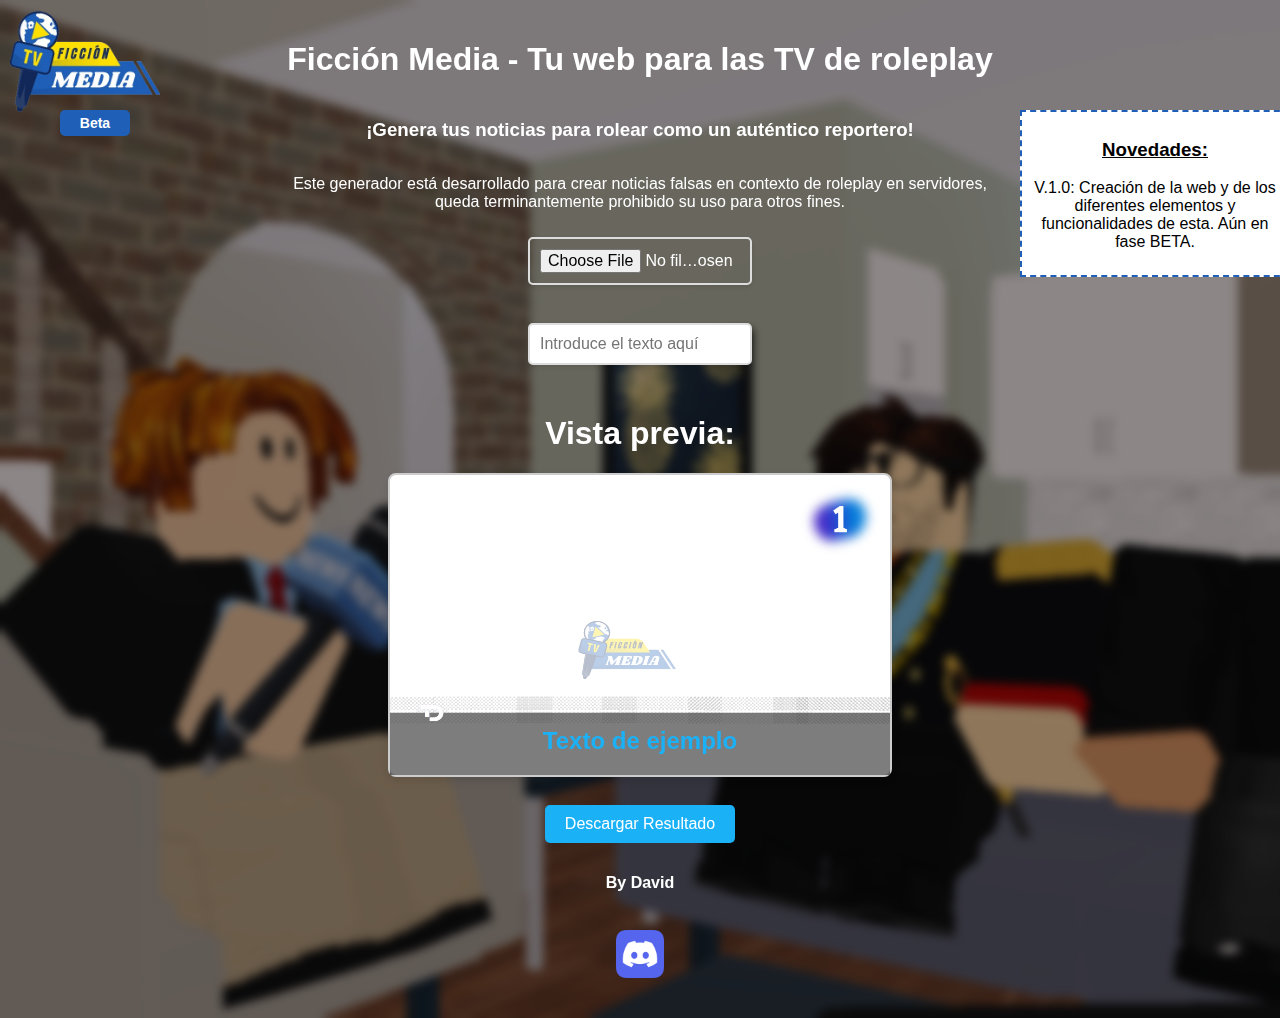
<file: index.html>
<!DOCTYPE html>
<html lang="es">
<head>
    <meta charset="UTF-8">
    <meta name="viewport" content="width=device-width, initial-scale=1.0">
    <link rel="shortcut icon" href="./imgs/ficcion_media_logo.ico" type="image/x-icon">
    <title>Ficción Media</title>
    <script>
        // Cambia esta variable a true cuando el sitio esté en mantenimiento
        const enMantenimiento = false;

        if (enMantenimiento) {
            window.location.href = "./ficcion_media/maintenance.html"; // Cambia la ruta si es necesario
        }
    </script>
    <style>
        body {
            font-family:'Trebuchet MS', 'Lucida Sans Unicode', 'Lucida Grande', 'Lucida Sans', Arial, sans-serif;
            display: flex;
            flex-direction: column;
            align-items: center;
            padding: 20px;
            background-color: #f4f4f4;
            margin: 0;
            color: white;
            position: relative;
        }
        #carrusel {
            position: absolute;
            top: 0;
            left: 0;
            width: 100%;
            height: 100%;
            overflow: hidden;
            z-index: -1; /* Asegura que el carrusel esté detrás del contenido */
        }
        #carrusel img {
            width: 100%;
            height: 100%;
            object-fit: cover;
            position: absolute;
            opacity: 0;
            transition: opacity 1s ease-in-out;
        }
        #carrusel img.active {
            opacity: 1;
        }
        #carrusel::after {
            content: '';
            position: absolute;
            top: 0;
            left: 0;
            width: 100%;
            height: 100%;
            background: rgba(0, 0, 0, 0.4); /* Color de superposición */
            backdrop-filter: blur(5px); /* Filtro de desenfoque */
            z-index: 1; /* Asegura que el filtro esté sobre las imágenes */
        }
        #plantilla {
            width: 500px;
            height: 300px;
            border: 2px solid #ccc;
            position: relative;
            background-size: cover;
            background-position: center;
            background-color: #fff;
            border-radius: 8px;
            box-shadow: 0 4px 8px rgba(0, 0, 0, 0.1);
        }
        .superpuesta {
            position: absolute;
            z-index: 0; /* Asegura que las imágenes estén por debajo del texto */
        }
        #textoPlantilla {
            position: absolute;
            color: #1bb1f7;
            font-size: 24px;
            font-weight: bold;
            text-align: center;
            width: 100%;
            bottom: 20px; /* Ajusta este valor para mover el texto más hacia abajo */
            z-index: 100; /* Asegura que el texto esté por encima de las imágenes */
        }
        .control {
            margin: 10px;
        }
        input[type="file"],
        input[type="text"] {
            padding: 10px;
            border: 2px solid #ddd;
            border-radius: 5px;
            font-size: 16px;
            width: 200px;
            box-shadow: 0 2px 4px rgba(0, 0, 0, 0.1);
            transition: border-color 0.3s, box-shadow 0.3s;
        }
        input[type="file"] {
            cursor: pointer;
        }
        input[type="file"]:hover,
        input[type="text"]:focus {
            border-color: #1bb1f7;
            box-shadow: 0 4px 8px rgba(0, 0, 0, 0.2);
        }
        button {
            padding: 10px 20px;
            border: none;
            border-radius: 5px;
            background-color: #1bb1f7;
            color: #fff;
            font-size: 16px;
            cursor: pointer;
            transition: background-color 0.3s, transform 0.3s;
            margin: 5px;
        }
        button:hover {
            background-color: #1493e6;
            transform: scale(1.05);
        }
        button:active {
            background-color: #0a74c1;
            transform: scale(1);
        }
        .logo {
            position: absolute;
            top: 10px;
            left: 10px;
            width: 150px; /* Ajusta el tamaño del logo aquí */
            height: auto;
            z-index: 2; /* Asegura que el logo esté por encima del fondo pero por debajo del texto */
        }

        .beta-tag {
            position: absolute;
            top: 110px; /* Ajusta este valor según la posición del logo */
            left: 60px;
            width: 50px;
            text-align: center;
            background-color: #1f5fb7;
            color: white;
            padding: 5px 10px;
            border-radius: 5px;
            font-size: 14px;
            font-weight: bold;
            z-index: 3; /* Asegura que esté por encima del logo */
        }

        .changelog{
            position: absolute;
            top: 110px;
            left: 1020px;
            width: 50px;
            background: #fff;
            width: 250px;
            text-align: center;
            color: #000;
            padding: .5em;
            border: 2px dashed #1f5fb7;
        }

        .changelog h3{
            text-decoration: underline;
        }

        canvas {
            display: none;
        }

        .footer li{
            display: inline-block;
        }
    </style>
</head>
<body>
    <div id="carrusel">
        <img src="./imgs/carrusel1.png" alt="Fondo 1" class="active">
        <img src="./imgs/carrusel2.png" alt="Fondo 2">
        <img src="./imgs/carrusel3.png" alt="Fondo 3">
    </div>

    <img class="logo" src="./imgs/ficcion_media_logo.png" alt="Logo">
    <div class="beta-tag">Beta</div> 
    <div class="changelog">
        <h3>Novedades:</h3>
        <p>V.1.0: Creación de la web y de los diferentes elementos y funcionalidades de esta. Aún en fase BETA.</p>
    </div>
    <h1>Ficción Media - Tu web para las TV de roleplay</h1>
    <h3>¡Genera tus noticias para rolear como un auténtico reportero!</h3>
    <p style="text-align: center;">Este generador está desarrollado para crear noticias falsas en contexto de roleplay en servidores,<br> queda terminantemente prohibido su uso para otros fines.</p>
    <input type="file" id="cargarImagen" accept="image/*" class="control" required>
    <br>
    <input type="text" id="modificarTexto" placeholder="Introduce el texto aquí" maxlength="44" autocomplete="off" class="control" required>
    <br>
    <h1>Vista previa:</h1>
    <div id="plantilla">
        <div id="textoPlantilla">Texto de ejemplo</div>
        <img src="./imgs/Logo_TVE-1.svg.png" class="superpuesta" style="top: 10px; right: 10px; width: 80px; height: 70px;">
        <img src="./imgs/plantilla_lower_third.png" class="superpuesta" style="bottom: 0px; left: 0px; width: 500px; height: 250px;"">
    </div>
    <br>
    <button id="descargar" class="control">Descargar Resultado</button>

           
    <h4>By David</h4>
    <a href="#"><img src="./imgs/discord_logo.png" alt="" width="80px"></a>
            
    <canvas id="canvas" width="500" height="300" style="display: none;"></canvas>
    <script>
      document.getElementById('cargarImagen').addEventListener('change', function(event) {
    const reader = new FileReader();
    reader.onload = function() {
        imagenDeFondo = new Image();
        imagenDeFondo.onload = function() {
            actualizarCanvas();
        }
        imagenDeFondo.src = reader.result;
        document.getElementById('plantilla').style.backgroundImage = `url(${reader.result})`;
    }
    reader.readAsDataURL(event.target.files[0]);
});

document.getElementById('modificarTexto').addEventListener('input', function() {
    document.getElementById('textoPlantilla').innerText = this.value;
    actualizarCanvas();
});

document.getElementById('descargar').addEventListener('click', function() {
    const enlace = document.createElement('a');
    enlace.href = document.getElementById('canvas').toDataURL('image/png');
    enlace.download = 'plantilla.png';
    enlace.click();
});

function actualizarCanvas() {
    const canvas = document.getElementById('canvas');
    const contexto = canvas.getContext('2d');
    contexto.clearRect(0, 0, canvas.width, canvas.height);

    // Dibuja la imagen de fondo si existe
    if (imagenDeFondo) {
        contexto.drawImage(imagenDeFondo, 0, 0, canvas.width, canvas.height);
    }

    // Cargar y dibujar imágenes superpuestas en orden
    const imagenes = Array.from(document.getElementsByClassName('superpuesta'));
    const promesas = imagenes.map(img => {
        return new Promise(resolve => {
            const imgElement = new Image();
            imgElement.src = img.src;
            imgElement.onload = function() {
                const rect = img.getBoundingClientRect();
                const parentRect = document.getElementById('plantilla').getBoundingClientRect();
                const x = rect.left - parentRect.left;
                const y = rect.top - parentRect.top;
                contexto.drawImage(imgElement, x, y, rect.width, rect.height);
                resolve();
            }
        });
    });

    // Esperar a que todas las imágenes se hayan cargado y dibujado
    Promise.all(promesas).then(() => {
        // Dibuja el texto en el canvas, asegurando que esté por encima de las imágenes
        const texto = document.getElementById('modificarTexto').value;
        const textoX = canvas.width / 2;
        const textoY = canvas.height - 20; // Ajusta este valor para mover el texto más hacia abajo

        contexto.font = 'bold 24px Arial';
        contexto.fillStyle = '#1bb1f7'; // Asegura que el texto sea del color deseado
        contexto.textAlign = 'center';
        contexto.textBaseline = 'bottom'; // Asegura que el texto se alinee correctamente con el fondo
        contexto.fillText(texto, textoX, textoY);
    });
}

// Carrusel de imágenes
let imagenesCarrusel = document.querySelectorAll('#carrusel img');
let indiceActual = 0;

function changeImage() {
    imagenesCarrusel[indiceActual].classList.remove('active');
    indiceActual = (indiceActual + 1) % imagenesCarrusel.length;
    imagenesCarrusel[indiceActual].classList.add('active');
}

setInterval(changeImage, 3000); // Cambia la imagen cada 3 segundos

    </script>
</body>
</html>
</file>
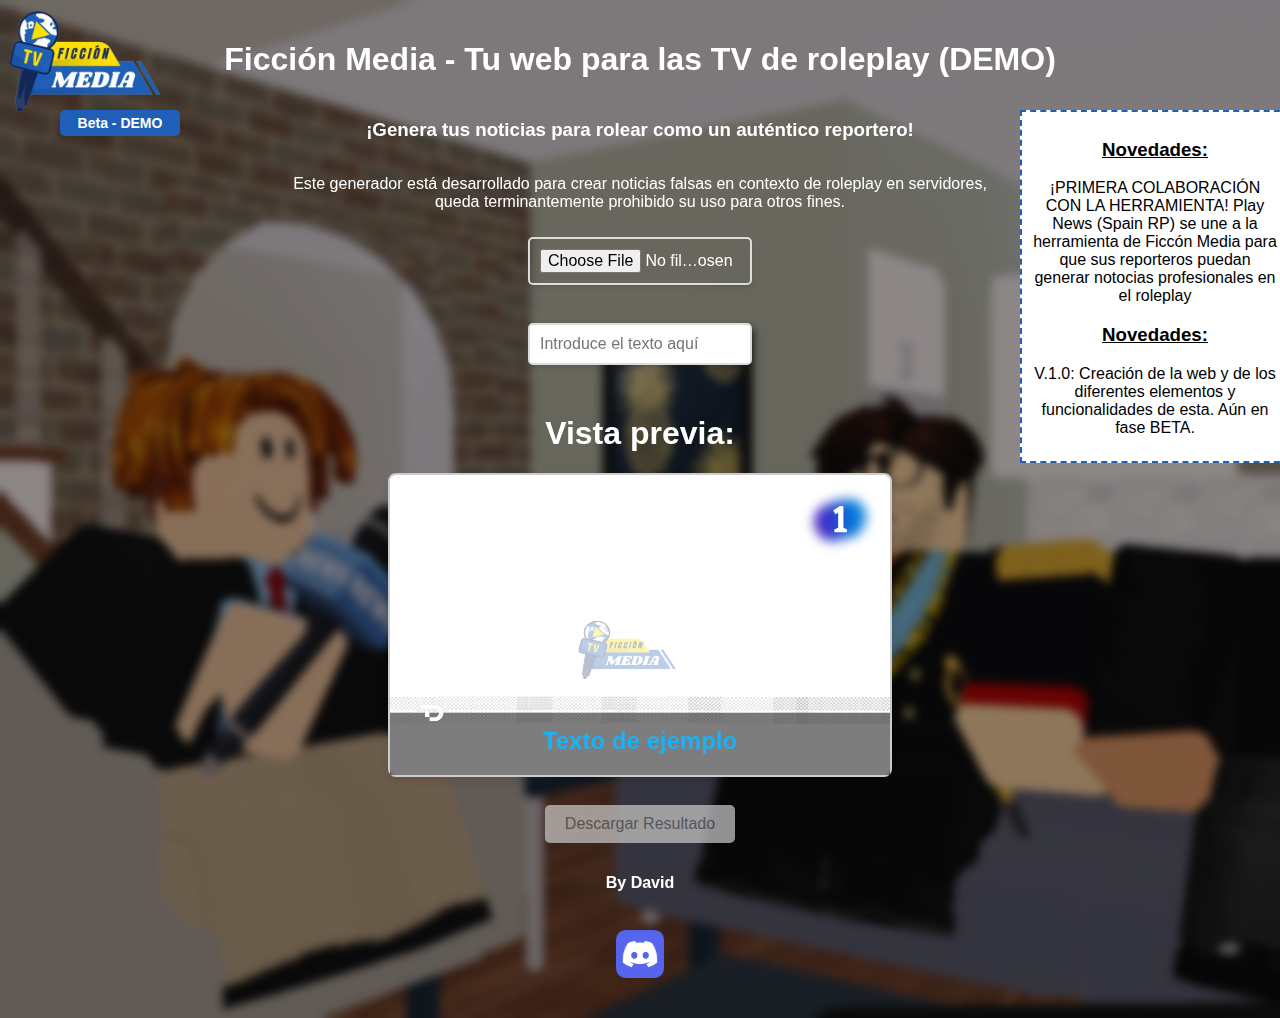
<file: demo/index.html>
<!DOCTYPE html>
<html lang="es">

<head>
    <meta charset="UTF-8">
    <meta name="viewport" content="width=device-width, initial-scale=1.0">
    <link rel="shortcut icon" href="../imgs/ficcion_media_logo.ico" type="image/x-icon">
    <title>Ficción Media (DEMO)</title>
    <script>
        // Cambia esta variable a true cuando el sitio esté en mantenimiento
        const enMantenimiento = false;

        if (enMantenimiento) {
            window.location.href = "./maintenance.html"; // Cambia la ruta si es necesario
        }
    </script>
    <style>
        body {
            font-family: 'Trebuchet MS', 'Lucida Sans Unicode', 'Lucida Grande', 'Lucida Sans', Arial, sans-serif;
            display: flex;
            flex-direction: column;
            align-items: center;
            padding: 20px;
            background-color: #f4f4f4;
            margin: 0;
            color: white;
            position: relative;
        }

        #carrusel {
            position: absolute;
            top: 0;
            left: 0;
            width: 100%;
            height: 100%;
            overflow: hidden;
            z-index: -1;
            /* Asegura que el carrusel esté detrás del contenido */
        }

        #carrusel img {
            width: 100%;
            height: 100%;
            object-fit: cover;
            position: absolute;
            opacity: 0;
            transition: opacity 1s ease-in-out;
        }

        #carrusel img.active {
            opacity: 1;
        }

        #carrusel::after {
            content: '';
            position: absolute;
            top: 0;
            left: 0;
            width: 100%;
            height: 100%;
            background: rgba(0, 0, 0, 0.4);
            /* Color de superposición */
            backdrop-filter: blur(5px);
            /* Filtro de desenfoque */
            z-index: 1;
            /* Asegura que el filtro esté sobre las imágenes */
        }

        #plantilla {
            width: 500px;
            height: 300px;
            border: 2px solid #ccc;
            position: relative;
            background-size: cover;
            background-position: center;
            background-color: #fff;
            border-radius: 8px;
            box-shadow: 0 4px 8px rgba(0, 0, 0, 0.1);
        }

        .superpuesta {
            position: absolute;
            z-index: 0;
            /* Asegura que las imágenes estén por debajo del texto */
        }

        #textoPlantilla {
            position: absolute;
            color: #1bb1f7;
            font-size: 24px;
            font-weight: bold;
            text-align: center;
            width: 100%;
            bottom: 20px;
            /* Ajusta este valor para mover el texto más hacia abajo */
            z-index: 100;
            /* Asegura que el texto esté por encima de las imágenes */
        }

        .control {
            margin: 10px;
        }

        input[type="file"],
        input[type="text"] {
            padding: 10px;
            border: 2px solid #ddd;
            border-radius: 5px;
            font-size: 16px;
            width: 200px;
            box-shadow: 0 2px 4px rgba(0, 0, 0, 0.1);
            transition: border-color 0.3s, box-shadow 0.3s;
        }

        input[type="file"] {
            cursor: pointer;
        }

        input[type="file"]:hover,
        input[type="text"]:focus {
            border-color: #1bb1f7;
            box-shadow: 0 4px 8px rgba(0, 0, 0, 0.2);
        }

        button {
            padding: 10px 20px;
            border: none;
            border-radius: 5px;
            background-color: #1bb1f7;
            color: #fff;
            font-size: 16px;
            cursor: pointer;
            transition: background-color 0.3s, transform 0.3s;
            margin: 5px;
        }

        button:hover {
            background-color: #1493e6;
            transform: scale(1.05);
        }

        button:active {
            background-color: #0a74c1;
            transform: scale(1);
        }

        button:disabled {
            background-color: #ccc;
            color: #666;
            cursor: not-allowed;
            opacity: 0.7;
        }

        .logo {
            position: absolute;
            top: 10px;
            left: 10px;
            width: 150px;
            /* Ajusta el tamaño del logo aquí */
            height: auto;
            z-index: 2;
            /* Asegura que el logo esté por encima del fondo pero por debajo del texto */
        }

        .beta-tag {
            position: absolute;
            top: 110px;
            /* Ajusta este valor según la posición del logo */
            left: 60px;
            width: 100px;
            text-align: center;
            background-color: #1f5fb7;
            color: white;
            padding: 5px 10px;
            border-radius: 5px;
            font-size: 14px;
            font-weight: bold;
            z-index: 3;
            /* Asegura que esté por encima del logo */
        }

        .changelog {
            position: absolute;
            top: 110px;
            left: 1020px;
            width: 50px;
            background: #fff;
            width: 250px;
            text-align: center;
            color: #000;
            padding: .5em;
            border: 2px dashed #1f5fb7;
        }

        .changelog h3 {
            text-decoration: underline;
        }

        canvas {
            display: none;
        }

        .footer li {
            display: inline-block;
        }
    </style>
</head>

<body>
    <div id="carrusel">
        <img src="../imgs/carrusel1.png" alt="Fondo 1" class="active">
        <img src="../imgs/carrusel2.png" alt="Fondo 2">
        <img src="../imgs/carrusel3.png" alt="Fondo 3">
    </div>

    <img class="logo" src="../imgs/ficcion_media_logo.png" alt="Logo">
    <div class="beta-tag">Beta - DEMO</div>
    <div class="changelog">
        <h3>Novedades:</h3>
        <p>¡PRIMERA COLABORACIÓN CON LA HERRAMIENTA! Play News (Spain RP) se une a la herramienta de Ficcón Media para
            que sus reporteros puedan generar notocias profesionales en el roleplay</p>
        <h3>Novedades:</h3>
        <p>V.1.0: Creación de la web y de los diferentes elementos y funcionalidades de esta. Aún en fase BETA.</p>
    </div>
    <h1>Ficción Media - Tu web para las TV de roleplay (DEMO)</h1>
    <h3>¡Genera tus noticias para rolear como un auténtico reportero!</h3>
    <p style="text-align: center;">Este generador está desarrollado para crear noticias falsas en contexto de roleplay
        en servidores,<br> queda terminantemente prohibido su uso para otros fines.</p>
    <input type="file" id="cargarImagen" accept="image/*" class="control" required>
    <br>
    <input type="text" id="modificarTexto" placeholder="Introduce el texto aquí" maxlength="44" autocomplete="off"
        class="control" required>
    <br>
    <h1>Vista previa:</h1>
    <div id="plantilla">
        <div id="textoPlantilla">Texto de ejemplo</div>
        <img src="../imgs/Logo_TVE-1.svg.png" class="superpuesta"
            style="top: 10px; right: 10px; width: 80px; height: 70px;">
        <img src="../imgs/plantilla_lower_third.png" class="superpuesta"
            style="bottom: 0px; left: 0px; width: 500px; height: 250px;"">
    </div>
    <br>
    <button id=" descargar" class="control" disabled>Descargar Resultado</button>


        <h4>By David</h4>
        <a href="#"><img src="../imgs/discord_logo.png" alt="" width="80px"></a>

        <canvas id="canvas" width="500" height="300" style="display: none;"></canvas>
        <script>
            function cerrarBanner() {
                const banner = document.getElementById('banner');
                banner.classList.add('hiding');
                setTimeout(() => {
                    banner.style.display = 'none';
                }, 400);
            }

            // Obtener los elementos
            const inputImagen = document.getElementById('cargarImagen');
            const inputTexto = document.getElementById('modificarTexto');
            const botonDescargar = document.getElementById('descargar');

            // Función para verificar si ambos campos están llenos
            function validarCampos() {
                if (inputImagen.files.length > 0 && inputTexto.value.trim() !== '') {
                    botonDescargar.disabled = false;
                } else {
                    botonDescargar.disabled = true;
                }
            }

            // Añadir eventos a los campos
            inputImagen.addEventListener('change', validarCampos);
            inputTexto.addEventListener('input', validarCampos);
            document.getElementById('cargarImagen').addEventListener('change', function (event) {
                const reader = new FileReader();
                reader.onload = function () {
                    imagenDeFondo = new Image();
                    imagenDeFondo.onload = function () {
                        actualizarCanvas();
                    }
                    imagenDeFondo.src = reader.result;
                    document.getElementById('plantilla').style.backgroundImage = `url(${reader.result})`;
                }
                reader.readAsDataURL(event.target.files[0]);
            });

            document.getElementById('modificarTexto').addEventListener('input', function () {
                document.getElementById('textoPlantilla').innerText = this.value;
                actualizarCanvas();
            });

            document.getElementById('descargar').addEventListener('click', function () {
                const enlace = document.createElement('a');
                enlace.href = document.getElementById('canvas').toDataURL('image/png');
                enlace.download = 'noticia.png';
                enlace.click();
            });

            function actualizarCanvas() {
                const canvas = document.getElementById('canvas');
                const contexto = canvas.getContext('2d');
                contexto.clearRect(0, 0, canvas.width, canvas.height);

                // Dibuja la imagen de fondo si existe
                if (imagenDeFondo) {
                    contexto.drawImage(imagenDeFondo, 0, 0, canvas.width, canvas.height);
                }

                // Cargar y dibujar imágenes superpuestas en orden
                const imagenes = Array.from(document.getElementsByClassName('superpuesta'));
                const promesas = imagenes.map(img => {
                    return new Promise(resolve => {
                        const imgElement = new Image();
                        imgElement.src = img.src;
                        imgElement.onload = function () {
                            const rect = img.getBoundingClientRect();
                            const parentRect = document.getElementById('plantilla').getBoundingClientRect();
                            const x = rect.left - parentRect.left;
                            const y = rect.top - parentRect.top;
                            contexto.drawImage(imgElement, x, y, rect.width, rect.height);
                            resolve();
                        }
                    });
                });

                // Esperar a que todas las imágenes se hayan cargado y dibujado
                Promise.all(promesas).then(() => {
                    // Dibuja el texto en el canvas, asegurando que esté por encima de las imágenes
                    const texto = document.getElementById('modificarTexto').value;
                    const textoX = canvas.width / 2;
                    const textoY = canvas.height - 20; // Ajusta este valor para mover el texto más hacia abajo

                    contexto.font = 'bold 24px Arial';
                    contexto.fillStyle = '#1bb1f7'; // Asegura que el texto sea del color deseado
                    contexto.textAlign = 'center';
                    contexto.textBaseline = 'bottom'; // Asegura que el texto se alinee correctamente con el fondo
                    contexto.fillText(texto, textoX, textoY);
                });
            }

            // Carrusel de imágenes
            let imagenesCarrusel = document.querySelectorAll('#carrusel img');
            let indiceActual = 0;

            function changeImage() {
                imagenesCarrusel[indiceActual].classList.remove('active');
                indiceActual = (indiceActual + 1) % imagenesCarrusel.length;
                imagenesCarrusel[indiceActual].classList.add('active');
            }

            setInterval(changeImage, 3000); // Cambia la imagen cada 3 segundos

        </script>
</body>

</html>
</file>
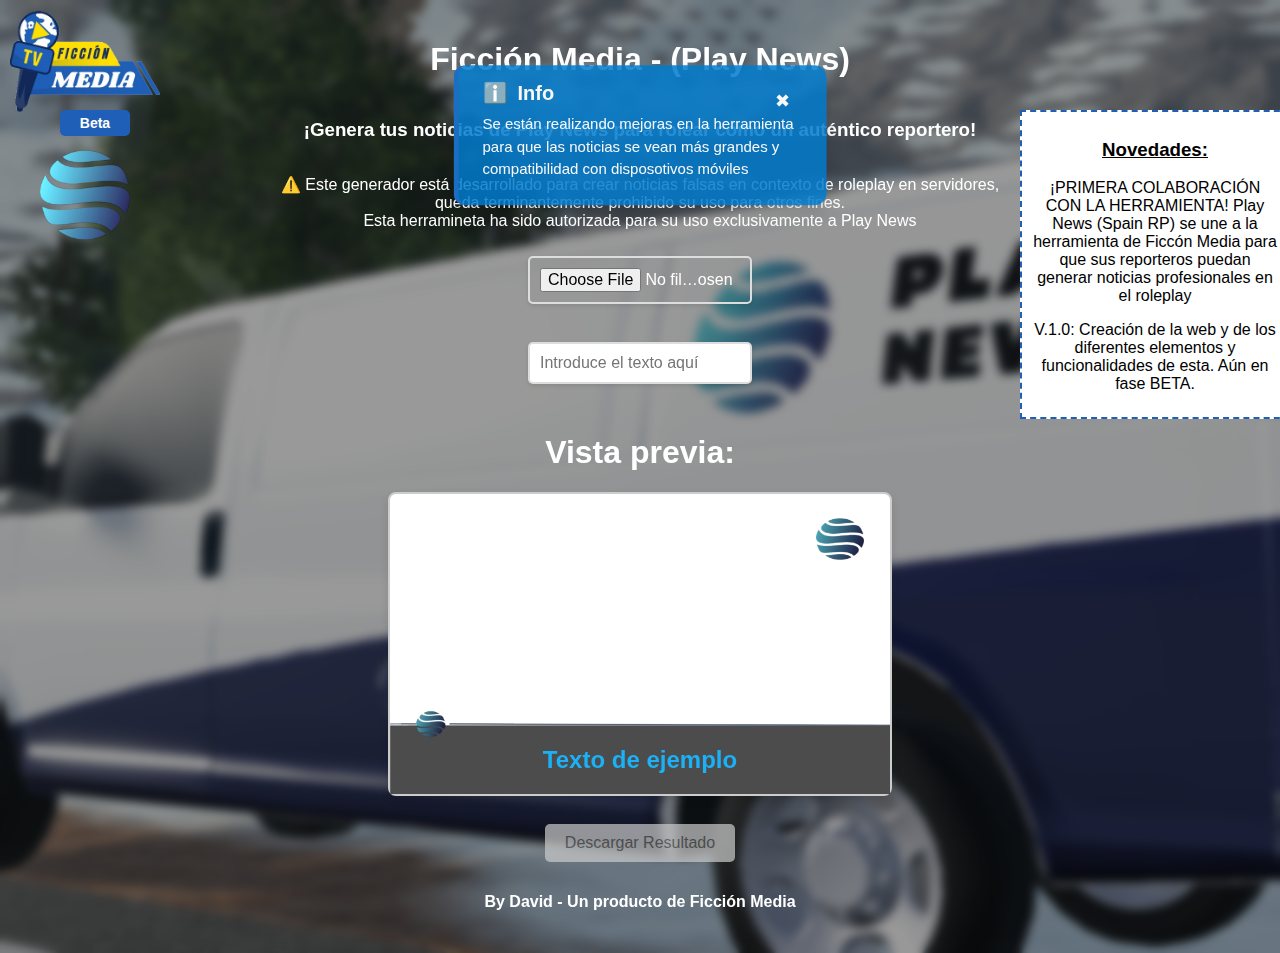
<file: playnews/index.html>
<!DOCTYPE html>
<html lang="es">
<head>
    <meta charset="UTF-8">
    <meta name="viewport" content="width=device-width, initial-scale=1.0">
    <link rel="stylesheet" href="style.css">
    <link rel="shortcut icon" href="./imgs/ficcion_media_logo.ico" type="image/x-icon">
    <title>Ficción Media (Play News)</title>
    <!--<script>
        // Cambia esta variable a true cuando el sitio esté en mantenimiento
        const enMantenimiento = false;

        if (enMantenimiento) {
            window.location.href = "./maintenance.html"; // Cambia la ruta si es necesario
        }
    </script>-->
</head>
<body>
    <div class="banner" id="banner">
        <button class="close-btn" onclick="cerrarBanner()">✖</button>
        <h2><span class="info-icon">ℹ️</span> Info</h2>
        <p>Se están realizando mejoras en la herramienta para que las noticias se vean más grandes y compatibilidad con disposotivos móviles</p>
      </div>
    <div id="carrusel">
        <img src="./imgs/carrusel1.webp" alt="Fondo 1" class="active">
        <img src="./imgs/carrusel2.webp" alt="Fondo 2">
        <img src="./imgs/carrusel3.webp" alt="Fondo 3">
    </div>

    <img class="logo" src="./imgs/ficcion_media_logo.png" alt="Logo">
    <div class="beta-tag">Beta</div> 
    <img class="logo-brand" src="./imgs/play_news_logo.png" alt="Logo">
    <div class="changelog">
        <h3>Novedades:</h3>
        <p>¡PRIMERA COLABORACIÓN CON LA HERRAMIENTA! Play News (Spain RP) se une a la herramienta de Ficcón Media para que sus reporteros puedan generar noticias profesionales en el roleplay</p>
        <p>V.1.0: Creación de la web y de los diferentes elementos y funcionalidades de esta. Aún en fase BETA.</p>
    </div>
    <h1>Ficción Media - (Play News)</h1>
    <h3>¡Genera tus noticias de Play News para rolear como un auténtico reportero!</h3>
    <p style="text-align: center;">⚠️ Este generador está desarrollado para crear noticias falsas en contexto de roleplay en servidores,<br> queda terminantemente prohibido su uso para otros fines. <br>Esta herramineta ha sido autorizada para su uso exclusivamente a Play News</p>
    <input type="file" id="cargarImagen" accept="image/*" class="control" required>
    <br>
    <input type="text" id="modificarTexto" placeholder="Introduce el texto aquí" maxlength="44" autocomplete="off" class="control" required>
    <br>
    <h1>Vista previa:</h1>
    <div id="plantilla">
        <div id="textoPlantilla">Texto de ejemplo</div>
        <img src="./imgs/play_news_logo.png" class="superpuesta" style="top: 10px; right: 10px; width: 80px; height: 70px;">
        <img src="./imgs/plantilla_lower_third.png" class="superpuesta" style="bottom: 0px; left: 0px; width: 500px; height: 250px;">
    </div>
    <br>
    <button id="descargar" class="control" disabled>Descargar Resultado</button>

           
    <h4>By David - Un producto de Ficción Media</h4>
    <img class="logo" src="./imgs/ficcion_media_logo.png" alt="">            
    <canvas id="canvas" width="500" height="300" style="display: none;"></canvas>
    <script>

function cerrarBanner() {
    const banner = document.getElementById('banner');
    banner.classList.add('hiding');
    setTimeout(() => {
      banner.style.display = 'none';
    }, 400);
  }

        // Obtener los elementos
const inputImagen = document.getElementById('cargarImagen');
const inputTexto = document.getElementById('modificarTexto');
const botonDescargar = document.getElementById('descargar');

// Función para verificar si ambos campos están llenos
function validarCampos() {
  if (inputImagen.files.length > 0 && inputTexto.value.trim() !== '') {
    botonDescargar.disabled = false;
  } else {
    botonDescargar.disabled = true;
  }
}

// Añadir eventos a los campos
inputImagen.addEventListener('change', validarCampos);
inputTexto.addEventListener('input', validarCampos);
        document.getElementById('cargarImagen').addEventListener('change', function(event) {
const reader = new FileReader();
reader.onload = function() {
  imagenDeFondo = new Image();
  imagenDeFondo.onload = function() {
      actualizarCanvas();
  }
  imagenDeFondo.src = reader.result;
  document.getElementById('plantilla').style.backgroundImage = `url(${reader.result})`;
}
reader.readAsDataURL(event.target.files[0]);
});

document.getElementById('modificarTexto').addEventListener('input', function() {
document.getElementById('textoPlantilla').innerText = this.value;
actualizarCanvas();
});

document.getElementById('descargar').addEventListener('click', function() {
const enlace = document.createElement('a');
enlace.href = document.getElementById('canvas').toDataURL('image/png');
enlace.download = 'noticia.png';
enlace.click();
});

function actualizarCanvas() {
const canvas = document.getElementById('canvas');
const contexto = canvas.getContext('2d');
contexto.clearRect(0, 0, canvas.width, canvas.height);

// Dibuja la imagen de fondo si existe
if (imagenDeFondo) {
  contexto.drawImage(imagenDeFondo, 0, 0, canvas.width, canvas.height);
}

// Cargar y dibujar imágenes superpuestas en orden
const imagenes = Array.from(document.getElementsByClassName('superpuesta'));
const promesas = imagenes.map(img => {
  return new Promise(resolve => {
      const imgElement = new Image();
      imgElement.src = img.src;
      imgElement.onload = function() {
          const rect = img.getBoundingClientRect();
          const parentRect = document.getElementById('plantilla').getBoundingClientRect();
          const x = rect.left - parentRect.left;
          const y = rect.top - parentRect.top;
          contexto.drawImage(imgElement, x, y, rect.width, rect.height);
          resolve();
      }
  });
});

// Esperar a que todas las imágenes se hayan cargado y dibujado
Promise.all(promesas).then(() => {
  // Dibuja el texto en el canvas, asegurando que esté por encima de las imágenes
  const texto = document.getElementById('modificarTexto').value;
  const textoX = canvas.width / 2;
  const textoY = canvas.height - 20; // Ajusta este valor para mover el texto más hacia abajo

  contexto.font = 'bold 24px Arial';
  contexto.fillStyle = '#1bb1f7'; // Asegura que el texto sea del color deseado
  contexto.textAlign = 'center';
  contexto.textBaseline = 'bottom'; // Asegura que el texto se alinee correctamente con el fondo
  contexto.fillText(texto, textoX, textoY);
});
}

// Carrusel de imágenes
let imagenesCarrusel = document.querySelectorAll('#carrusel img');
let indiceActual = 0;

function changeImage() {
imagenesCarrusel[indiceActual].classList.remove('active');
indiceActual = (indiceActual + 1) % imagenesCarrusel.length;
imagenesCarrusel[indiceActual].classList.add('active');
}

setInterval(changeImage, 3000); // Cambia la imagen cada 3 segundos
    </script>
</body>
</html>
</file>
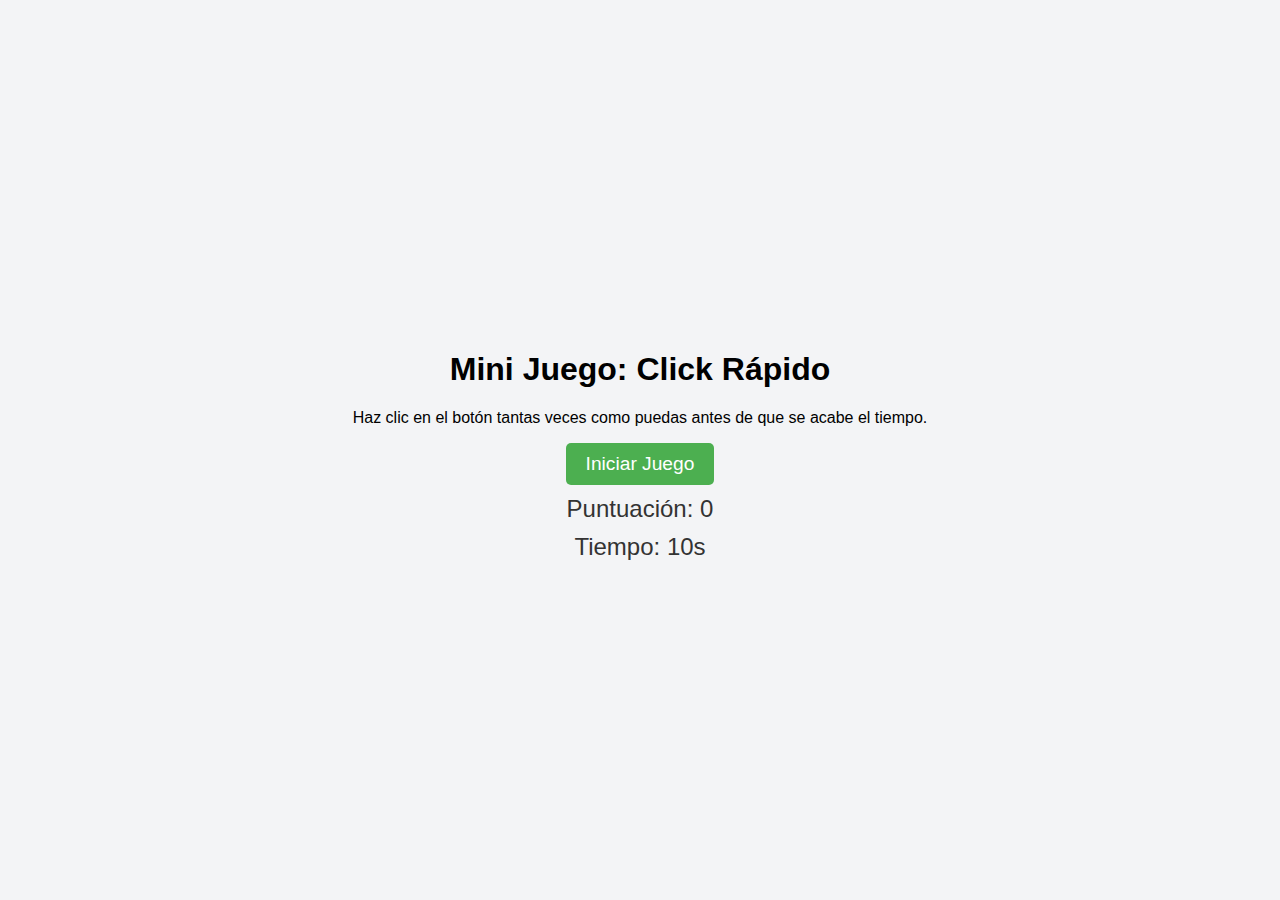
<file: game.html>
<!DOCTYPE html>
<html lang="es">
<head>
    <meta charset="UTF-8">
    <meta name="viewport" content="width=device-width, initial-scale=1.0">
    <title>Mini Juego: Click Rápido</title>
    <style>
        body {
            display: flex;
            justify-content: center;
            align-items: center;
            height: 100vh;
            font-family: Arial, sans-serif;
            background-color: #f3f4f6;
            margin: 0;
        }

        #game-container {
            text-align: center;
        }

        #start-button, #target-button {
            font-size: 1.2em;
            padding: 10px 20px;
            background-color: #4CAF50;
            color: white;
            border: none;
            border-radius: 5px;
            cursor: pointer;
        }

        #target-button {
            position: absolute;
            display: none;
        }

        #score, #timer {
            font-size: 1.5em;
            margin: 10px;
            color: #333;
        }
    </style>
</head>
<body>
    <div id="game-container">
        <h1>Mini Juego: Click Rápido</h1>
        <p>Haz clic en el botón tantas veces como puedas antes de que se acabe el tiempo.</p>
        <button id="start-button">Iniciar Juego</button>
        <div id="score">Puntuación: 0</div>
        <div id="timer">Tiempo: 10s</div>
        <button id="target-button">¡Clic!</button>
    </div>

    <script>
        const startButton = document.getElementById("start-button");
        const targetButton = document.getElementById("target-button");
        const scoreDisplay = document.getElementById("score");
        const timerDisplay = document.getElementById("timer");

        let score = 0;
        let timeLeft = 10;
        let gameInterval;
        let countdownInterval;

        // Función para iniciar el juego
        function startGame() {
            score = 0;
            timeLeft = 10;
            scoreDisplay.textContent = `Puntuación: ${score}`;
            timerDisplay.textContent = `Tiempo: ${timeLeft}s`;
            startButton.style.display = "none";
            targetButton.style.display = "inline";

            // Intervalo para actualizar el tiempo
            countdownInterval = setInterval(() => {
                timeLeft--;
                timerDisplay.textContent = `Tiempo: ${timeLeft}s`;
                if (timeLeft <= 0) {
                    endGame();
                }
            }, 1000);

            // Intervalo para mover el botón
            gameInterval = setInterval(moveButton, 700);
        }

        // Función para finalizar el juego
        function endGame() {
            clearInterval(gameInterval);
            clearInterval(countdownInterval);
            targetButton.style.display = "none";
            startButton.style.display = "inline";
            alert(`Has conseguido ${score} clicks ¿Podrás superarte?`);
        }

        // Función para mover el botón a una posición aleatoria
        function moveButton() {
            const maxX = window.innerWidth - targetButton.offsetWidth;
            const maxY = window.innerHeight - targetButton.offsetHeight;
            const randomX = Math.floor(Math.random() * maxX);
            const randomY = Math.floor(Math.random() * maxY);
            targetButton.style.left = `${randomX}px`;
            targetButton.style.top = `${randomY}px`;
        }

        // Evento de clic en el botón de objetivo
        targetButton.addEventListener("click", () => {
            score++;
            scoreDisplay.textContent = `Puntuación: ${score}`;
            moveButton();
        });

        // Evento de clic en el botón de inicio
        startButton.addEventListener("click", startGame);
    </script>
</body>
</html>
</file>
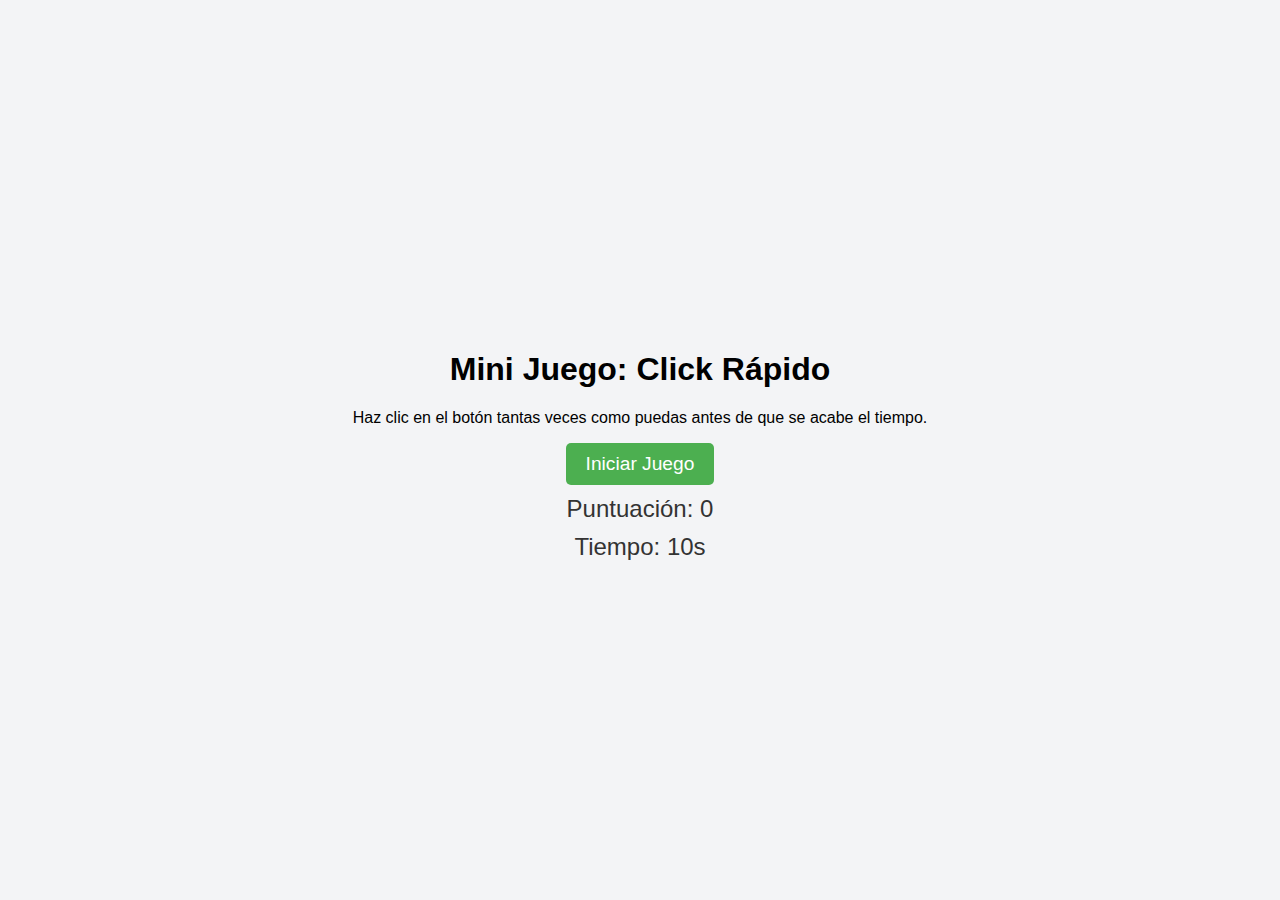
<file: maintenance.html>
<!DOCTYPE html>
<html lang="es">
<head>
    <meta charset="UTF-8">
    <meta name="viewport" content="width=device-width, initial-scale=1.0">
    <title>Minijuego: Click Rápido</title>
    <style>
        body {
            display: flex;
            justify-content: center;
            align-items: center;
            height: 100vh;
            font-family: Arial, sans-serif;
            background-color: #f3f4f6;
            margin: 0;
        }

        #game-container {
            text-align: center;
        }

        #start-button, #target-button {
            font-size: 1.2em;
            padding: 10px 20px;
            background-color: #4CAF50;
            color: white;
            border: none;
            border-radius: 5px;
            cursor: pointer;
        }

        #target-button {
            position: absolute;
            display: none;
        }

        #score, #timer {
            font-size: 1.5em;
            margin: 10px;
            color: #333;
        }
    </style>
</head>
<body>
    <div id="game-container">
        <h1>Mini Juego: Click Rápido</h1>
        <p>Haz clic en el botón tantas veces como puedas antes de que se acabe el tiempo.</p>
        <button id="start-button">Iniciar Juego</button>
        <div id="score">Puntuación: 0</div>
        <div id="timer">Tiempo: 10s</div>
        <button id="target-button">¡Clic!</button>
    </div>

    <script>
        const startButton = document.getElementById("start-button");
        const targetButton = document.getElementById("target-button");
        const scoreDisplay = document.getElementById("score");
        const timerDisplay = document.getElementById("timer");

        let score = 0;
        let timeLeft = 10;
        let gameInterval;
        let countdownInterval;

        // Función para iniciar el juego
        function startGame() {
            score = 0;
            timeLeft = 10;
            scoreDisplay.textContent = `Puntuación: ${score}`;
            timerDisplay.textContent = `Tiempo: ${timeLeft}s`;
            startButton.style.display = "none";
            targetButton.style.display = "inline";

            // Intervalo para actualizar el tiempo
            countdownInterval = setInterval(() => {
                timeLeft--;
                timerDisplay.textContent = `Tiempo: ${timeLeft}s`;
                if (timeLeft <= 0) {
                    endGame();
                }
            }, 1000);

            // Intervalo para mover el botón
            gameInterval = setInterval(moveButton, 700);
        }

        // Función para finalizar el juego
        function endGame() {
            clearInterval(gameInterval);
            clearInterval(countdownInterval);
            targetButton.style.display = "none";
            startButton.style.display = "inline";
            alert(`Has conseguido ${score} clicks ¿Podrás superarte?`);
        }

        // Función para mover el botón a una posición aleatoria
        function moveButton() {
            const maxX = window.innerWidth - targetButton.offsetWidth;
            const maxY = window.innerHeight - targetButton.offsetHeight;
            const randomX = Math.floor(Math.random() * maxX);
            const randomY = Math.floor(Math.random() * maxY);
            targetButton.style.left = `${randomX}px`;
            targetButton.style.top = `${randomY}px`;
        }

        // Evento de clic en el botón de objetivo
        targetButton.addEventListener("click", () => {
            score++;
            scoreDisplay.textContent = `Puntuación: ${score}`;
            moveButton();
        });

        // Evento de clic en el botón de inicio
        startButton.addEventListener("click", startGame);
    </script>
</body>
</html>
</file>
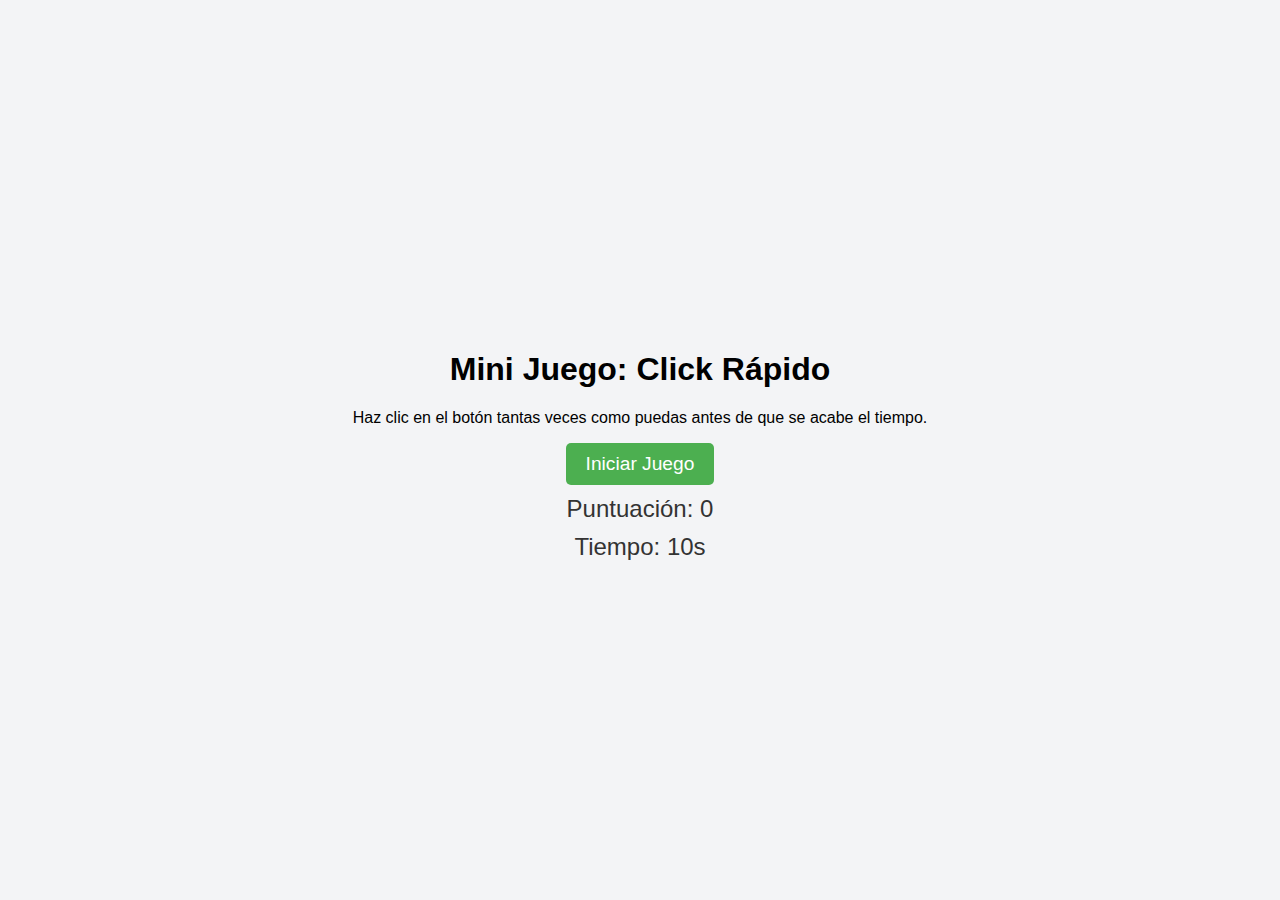
<file: demo/game.html>
<!DOCTYPE html>
<html lang="es">
<head>
    <meta charset="UTF-8">
    <meta name="viewport" content="width=device-width, initial-scale=1.0">
    <title>Minijuego: Click Rápido</title>
    <style>
        body {
            display: flex;
            justify-content: center;
            align-items: center;
            height: 100vh;
            font-family: Arial, sans-serif;
            background-color: #f3f4f6;
            margin: 0;
        }

        #game-container {
            text-align: center;
        }

        #start-button, #target-button {
            font-size: 1.2em;
            padding: 10px 20px;
            background-color: #4CAF50;
            color: white;
            border: none;
            border-radius: 5px;
            cursor: pointer;
        }

        #target-button {
            position: absolute;
            display: none;
        }

        #score, #timer {
            font-size: 1.5em;
            margin: 10px;
            color: #333;
        }
    </style>
</head>
<body>
    <div id="game-container">
        <h1>Mini Juego: Click Rápido</h1>
        <p>Haz clic en el botón tantas veces como puedas antes de que se acabe el tiempo.</p>
        <button id="start-button">Iniciar Juego</button>
        <div id="score">Puntuación: 0</div>
        <div id="timer">Tiempo: 10s</div>
        <button id="target-button">¡Clic!</button>
    </div>

    <script>
        const startButton = document.getElementById("start-button");
        const targetButton = document.getElementById("target-button");
        const scoreDisplay = document.getElementById("score");
        const timerDisplay = document.getElementById("timer");

        let score = 0;
        let timeLeft = 10;
        let gameInterval;
        let countdownInterval;

        // Función para iniciar el juego
        function startGame() {
            score = 0;
            timeLeft = 10;
            scoreDisplay.textContent = `Puntuación: ${score}`;
            timerDisplay.textContent = `Tiempo: ${timeLeft}s`;
            startButton.style.display = "none";
            targetButton.style.display = "inline";

            // Intervalo para actualizar el tiempo
            countdownInterval = setInterval(() => {
                timeLeft--;
                timerDisplay.textContent = `Tiempo: ${timeLeft}s`;
                if (timeLeft <= 0) {
                    endGame();
                }
            }, 1000);

            // Intervalo para mover el botón
            gameInterval = setInterval(moveButton, 700);
        }

        // Función para finalizar el juego
        function endGame() {
            clearInterval(gameInterval);
            clearInterval(countdownInterval);
            targetButton.style.display = "none";
            startButton.style.display = "inline";
            alert(`Has conseguido ${score} clicks ¿Podrás superarte?`);
        }

        // Función para mover el botón a una posición aleatoria
        function moveButton() {
            const maxX = window.innerWidth - targetButton.offsetWidth;
            const maxY = window.innerHeight - targetButton.offsetHeight;
            const randomX = Math.floor(Math.random() * maxX);
            const randomY = Math.floor(Math.random() * maxY);
            targetButton.style.left = `${randomX}px`;
            targetButton.style.top = `${randomY}px`;
        }

        // Evento de clic en el botón de objetivo
        targetButton.addEventListener("click", () => {
            score++;
            scoreDisplay.textContent = `Puntuación: ${score}`;
            moveButton();
        });

        // Evento de clic en el botón de inicio
        startButton.addEventListener("click", startGame);
    </script>
</body>
</html>
</file>
<file: playnews/style.css>
body {
    font-family:'Trebuchet MS', 'Lucida Sans Unicode', 'Lucida Grande', 'Lucida Sans', Arial, sans-serif;
    display: flex;
    flex-direction: column;
    align-items: center;
    padding: 20px;
    background-color: #f4f4f4;
    margin: 0;
    color: white;
    position: relative;
}

.banner {
    position: fixed;
    top: 15%;
    left: 50%;
    transform: translate(-50%, -50%);
    background-color: rgba(0, 122, 204, 0.85);
    color: #f8f8f8;
    padding: 16px 24px;
    border-radius: 12px;
    box-shadow: 0px 6px 15px rgba(0, 0, 0, 0.15);
    text-align: left;
    animation: fadeIn 0.6s ease-out;
    width: 320px;
    border-left: 5px solid #1b6ec2;
    transition: transform 0.4s ease-in-out, opacity 0.4s ease-in-out;
    z-index: 1000;
  }

  .banner.hiding {
    transform: translate(-50%, -50%) scale(0.9);
    opacity: 0;
  }

  .banner h2 {
    margin: 0;
    font-size: 20px;
    font-weight: bold;
    display: flex;
    align-items: center;
    gap: 10px;
  }

  .banner p {
    margin: 8px 0;
    font-size: 15px;
    line-height: 1.5;
  }

  .close-btn {
    position: absolute;
    top: 10px;
    right: 12px;
    background: none;
    border: none;
    font-size: 18px;
    color: #f8f8f8;
    cursor: pointer;
    transition: color 0.3s;
  }

  .close-btn:hover {
    color: #aad4ff;
  }

  @keyframes fadeIn {
    from { opacity: 0; transform: translate(-50%, -55%); }
    to { opacity: 1; transform: translate(-50%, -50%); }
  }
#carrusel {
    position: absolute;
    top: 0;
    left: 0;
    width: 100%;
    height: 100%;
    overflow: hidden;
    z-index: -1; /* Asegura que el carrusel esté detrás del contenido */
}
#carrusel img {
    width: 100%;
    height: 100%;
    object-fit: cover;
    position: absolute;
    opacity: 0;
    transition: opacity 1s ease-in-out;
}
#carrusel img.active {
    opacity: 1;
}
#carrusel::after {
    content: '';
    position: absolute;
    top: 0;
    left: 0;
    width: 100%;
    height: 100%;
    background: rgba(0, 0, 0, 0.4); /* Color de superposición */
    backdrop-filter: blur(5px); /* Filtro de desenfoque */
    z-index: 1; /* Asegura que el filtro esté sobre las imágenes */
}
#plantilla {
    width: 500px;
    height: 300px;
    border: 2px solid #ccc;
    position: relative;
    background-size: cover;
    background-position: center;
    background-color: #fff;
    border-radius: 8px;
    box-shadow: 0 4px 8px rgba(0, 0, 0, 0.1);
}
.superpuesta {
    position: absolute;
    z-index: 0; /* Asegura que las imágenes estén por debajo del texto */
}
#textoPlantilla {
    position: absolute;
    color: #1bb1f7;
    font-size: 24px;
    font-weight: bold;
    text-align: center;
    width: 100%;
    bottom: 20px; /* Ajusta este valor para mover el texto más hacia abajo */
    z-index: 100; /* Asegura que el texto esté por encima de las imágenes */
}
.control {
    margin: 10px;
}
input[type="file"],
input[type="text"] {
    padding: 10px;
    border: 2px solid #ddd;
    border-radius: 5px;
    font-size: 16px;
    width: 200px;
    box-shadow: 0 2px 4px rgba(0, 0, 0, 0.1);
    transition: border-color 0.3s, box-shadow 0.3s;
}
input[type="file"] {
    cursor: pointer;
}
input[type="file"]:hover,
input[type="text"]:focus {
    border-color: #1bb1f7;
    box-shadow: 0 4px 8px rgba(0, 0, 0, 0.2);
}
button {
    padding: 10px 20px;
    border: none;
    border-radius: 5px;
    background-color: #1bb1f7;
    color: #fff;
    font-size: 16px;
    cursor: pointer;
    transition: background-color 0.3s, transform 0.3s;
    margin: 5px;
}
button:hover {
    background-color: #1493e6;
    transform: scale(1.05);
}
button:active {
    background-color: #0a74c1;
    transform: scale(1);
}
button:disabled {
    background-color: #ccc;
    color: #666;
    cursor: not-allowed;
    opacity: 0.7;
  }
  
.logo {
    position: absolute;
    top: 10px;
    left: 10px;
    width: 150px; /* Ajusta el tamaño del logo aquí */
    height: auto;
    z-index: 2; /* Asegura que el logo esté por encima del fondo pero por debajo del texto */
}

.logo-brand {
    position: absolute;
    top: 120px;
    left: 10px;
    width: 150px; /* Ajusta el tamaño del logo aquí */
    height: auto;
    z-index: 2; /* Asegura que el logo esté por encima del fondo pero por debajo del texto */
    filter: brightness(1.5);
}
  

.beta-tag {
    position: absolute;
    top: 110px; /* Ajusta este valor según la posición del logo */
    left: 60px;
    width: 50px;
    text-align: center;
    background-color: #1f5fb7;
    color: white;
    padding: 5px 10px;
    border-radius: 5px;
    font-size: 14px;
    font-weight: bold;
    z-index: 3; /* Asegura que esté por encima del logo */
}

.changelog{
    position: absolute;
    top: 110px;
    left: 1020px;
    width: 50px;
    background: #fff;
    width: 250px;
    text-align: center;
    color: #000;
    padding: .5em;
    border: 2px dashed #1f5fb7;
}

.changelog h3{
    text-decoration: underline;
}

canvas {
    display: none;
}

.footer li{
    display: inline-block;
}
</file>
